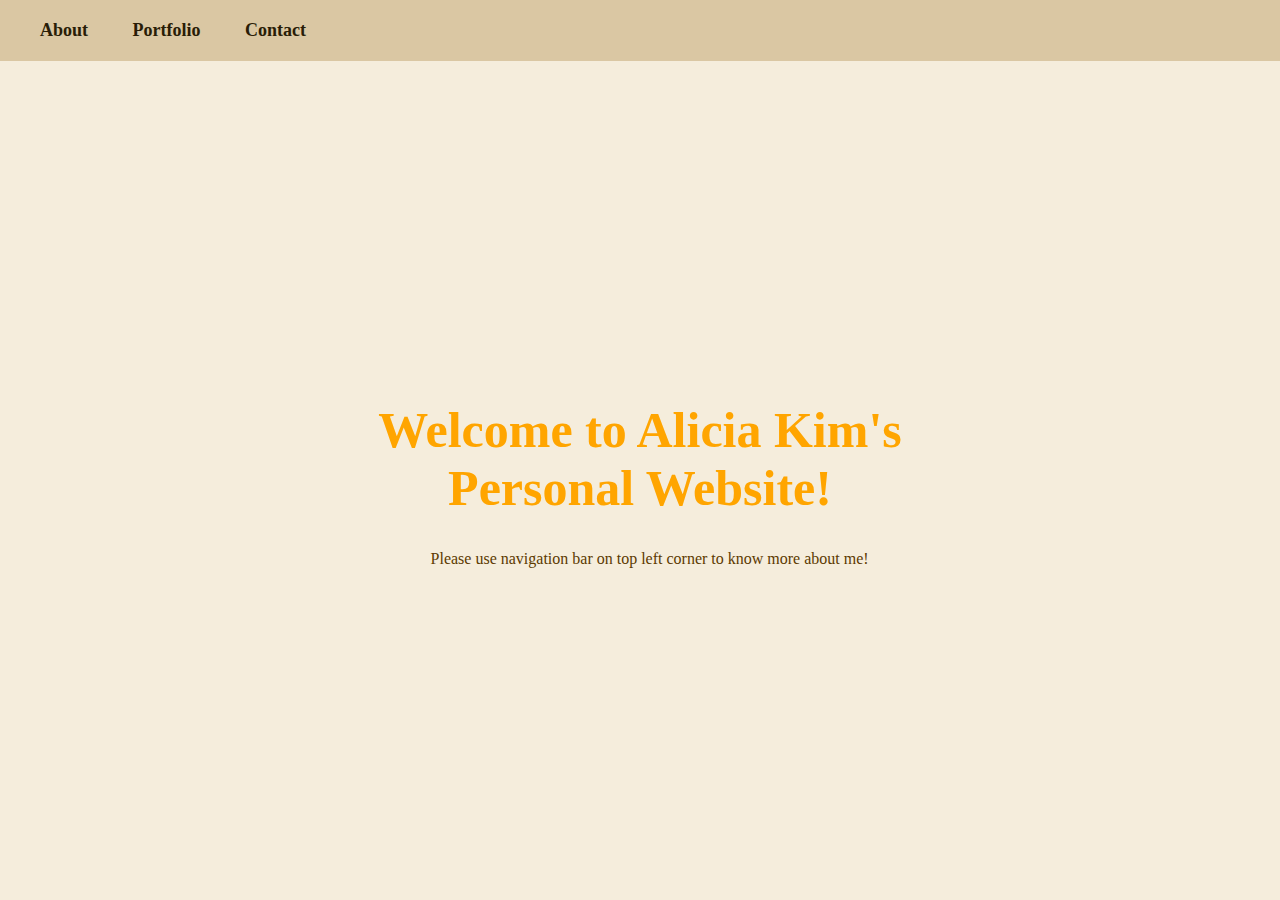
<file: index.html>
<!DOCTYPE html>
<html lang="en">
<head>
    <meta charset="UTF-8">
    <meta name="viewport" content="width=device-width, initial-scale=1.0">
    <title>Home</title>
    <link rel="stylesheet" type="text/css" href="style.css">
    <script src="javascript.js"></script>
</head>
<body>
    <header class="nav-header">
        <nav>
            <a href="about.html">About</a>
            <a href="portfolio.html">Portfolio</a>
            <a href="contact.html">Contact</a>
        </nav>
    </header>

    <div class="index-container">
        <h1 class="index-heading">Welcome to Alicia Kim's Personal Website!</h1>

        <section>
            <p class="index-content">Please use navigation bar on top left corner to know more about me!</p>
        </section>
    </div>
</body>
</html>
</file>
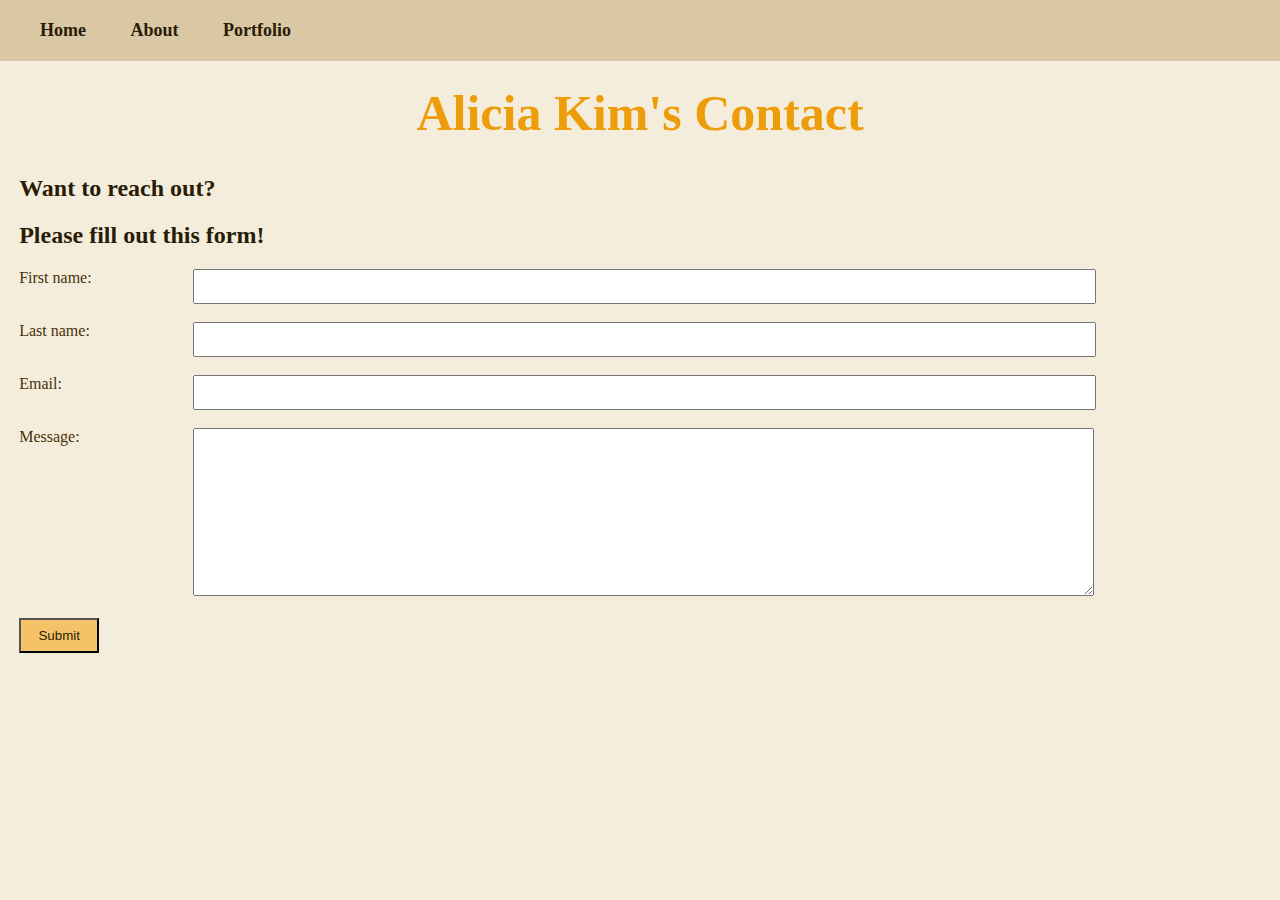
<file: contact.html>
<!DOCTYPE html>
<html lang="en">
<head>
    <meta charset="UTF-8">
    <meta name="viewport" content="width=device-width, initial-scale=1.0">
    <title>Contact</title>
    <link rel="stylesheet" type="text/css" href="style.css">
    <script src="javascript.js"></script>

</head>
<body>
    <header class="nav-header">
        <nav>
            <a href="index.html">Home</a>
            <a href="about.html">About</a>
            <a href="portfolio.html">Portfolio</a>
        </nav>
    </header>

    <h1 class="contact-heading">Alicia Kim's Contact</h1>

    <section>
        <article class="form">
            <h2>Want to reach out?</h2>
            <h2>Please fill out this form!</h2>
            <div class="form-elements">
                <form action="./success.html">
                    <label for="fname">First name:</label>
                    <input type="text" name="fname" id="fname" />
                    <br /><br />
                    <label for="lname">Last name:</label>
                    <input type="text" name="lname" id="lname" />
                    <br /><br />
                    <label for="email">Email:</label>
                    <input type="email" id="email" name="email" />
                    <br /><br />
                    <label for="message">Message:</label>
                    <textarea name="message" id="message" cols="20" rows="10"></textarea>
                    <br /><br />
                    <input type="submit" value="Submit" />
                </form>
            </div>
          </article>
    </section>    
</body>
</html>
</file>
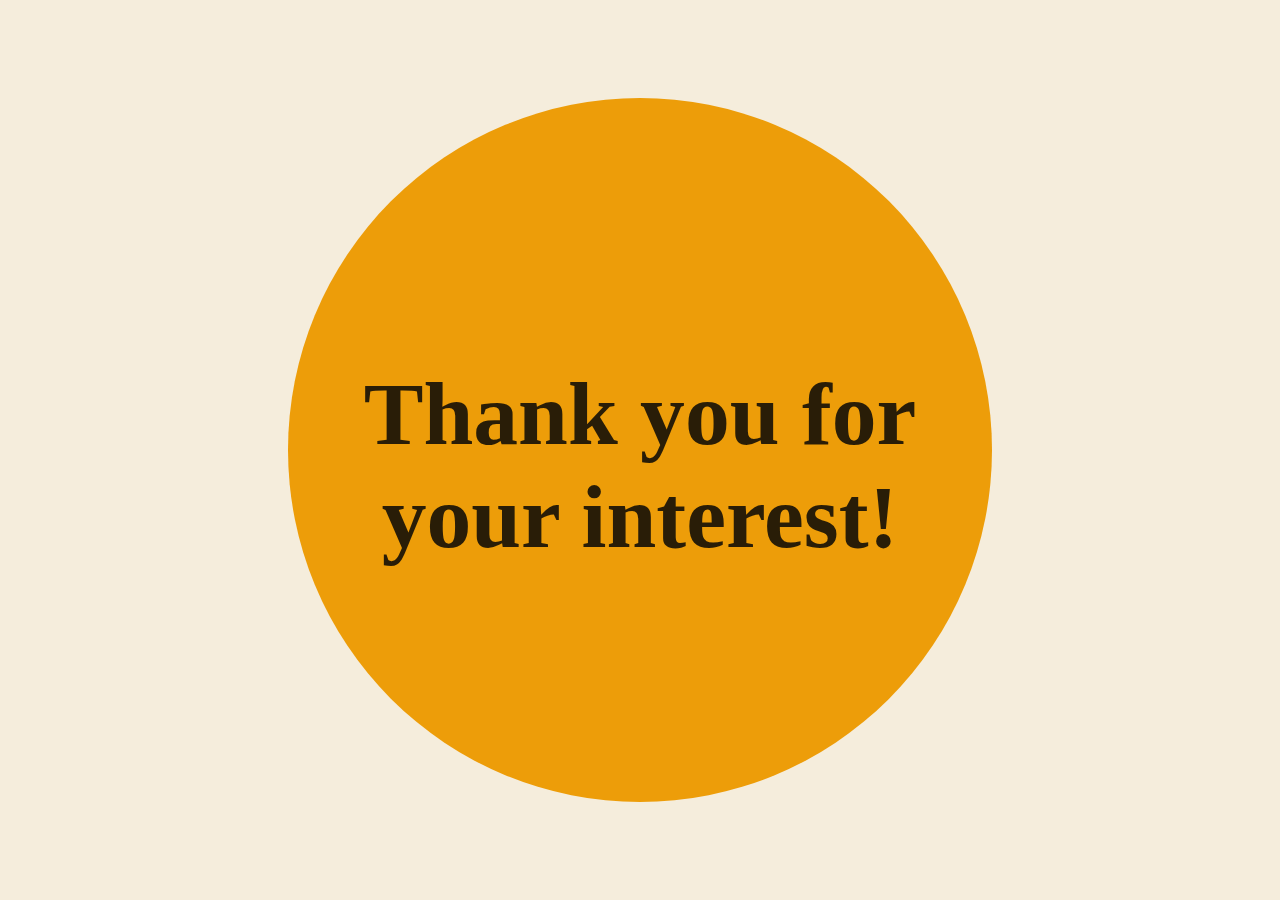
<file: success.html>
<!DOCTYPE html>
<html lang="en">
  <head>
    <meta charset="UTF-8" />
    <meta name="viewport" content="width=device-width, initial-scale=1.0" />
    <title>Document</title>
    <link rel="stylesheet" href="style.css">
    <script src="success.js"></script>

  </head>
  <body class="success-body">
    <h1 class="success-heading">Thank you for your interest!</h1>
    <div class="circle"></div>
    <div class="left-rect"></div>
    <div class="right-rect"></div>
    <div class="mid-rect"></div>
</body>
</html>
</file>
<file: style.css>
body {
    margin: 0;
    background-color: rgb(245, 237, 220);
}

.nav-header {
    display: flex;
    position: fixed;
    top: 0;
    width: 100%;
    padding: 20px; 
    background-color: rgb(218, 199, 163);
    z-index: 50;
    color: rgb(34, 16, 5);
    font-size: 18px;
}

.nav-header a {
    text-decoration: none;
    color: rgb(41, 29, 7);
    padding: 10px; 
    margin: 10px;
    font-weight: bold;
}

section {
    margin-left: 1.5vw;
}

/* index.html */
.index-container {
    position: absolute;
    top: 50%;
    left: 50%;
    transform: translate(-50%, -50%);
    text-align: center; 
    padding-top: 50px;
}

.index-heading {
    font-size: 50px;
    text-align: center;
    color: orange;
}

.index-content {
    text-align: center;
    color: rgb(92, 58, 0);
}

/* about.html */
.about-heading {
    font-size: 50px;
    text-align: center;
    color: rgb(237, 157, 9);
    padding-top: 50px;
}

.about-subheading {
    color: rgb(41, 29, 7);
}

.about-content {
    color: rgb(72, 49, 9);
}

/* portfolio.html */
.portfolio-heading{
    font-size: 50px;
    text-align: center;
    color: rgb(237, 157, 9);
    padding-top: 50px;
}

.portfolio-subheading {
    color: rgb(41, 29, 7);
}

.portfolio-content {
    color: rgb(72, 49, 9);
}

/* images */
.tamu-img img{
    width: 100px;
}

.hpe-img img{
    width: 200px;
}

.aa-image img{
    width: 300px;
}

.skills-images {
    display: flex;
    justify-content: space-around;
    align-items: center;
    margin-top: 20px;
    overflow-x: auto; 
    
}

.node-img img,
.react-img img,
.sql-img img {
    width: 140px;
    height: auto;
}

/* contact.html */
.contact-heading { 
    font-size: 50px;
    text-align: center;
    color: rgb(237, 157, 9);
    padding-top: 50px;
}

.form{
    color: rgb(41, 29, 7);
}

.form-elements label {
    display: inline-block; 
    width: 150px;
    margin-right: 20px; 
    vertical-align: top; 
}

.form-elements input,
.form-elements textarea {
    width: 70%; 
    padding: 8px;
}

.form-elements {
    color: rgb(72, 49, 9);
}

.form-elements input[type="submit"] {
    background-color: rgb(244, 195, 104);;
    color: rgb(41, 29, 7); 
    cursor: pointer; 
    width: 80px;
}

/* success.html */
.success-heading {
    position: absolute;
    top: 45%;
    left: 50%;
    transform: translate(-50%, -50%);
    font-size: 7vw;
    text-align: center;
    color: rgb(41, 29, 7);
    z-index: 10;
}

.circle {
    position: absolute;
    top: 50%;
    left: 50%;
    transform: translate(-50%, -50%);
    width: 55vw;
    height: 55vw;
    background-color: rgb(237, 157, 9);
    border-radius: 50%;
    z-index: 1;
}

@media (max-width: 768px) {
    .success-body {
        background-color: rgb(237, 157, 9);
    }
    .circle {
        border-radius: 0%;
        width: 70%;
        height: 100%;
        background-color: rgb(245, 237, 220);
    }
    .mid-rect {
        position: absolute;
        top: 50%;
        left: 50%;
        transform: translate(-50%, -50%);
        width:70vw;
        height: 100vw;
        background-color: transparent;
        border: 30px solid black;
        z-index: 5;
    }
}
</file>
